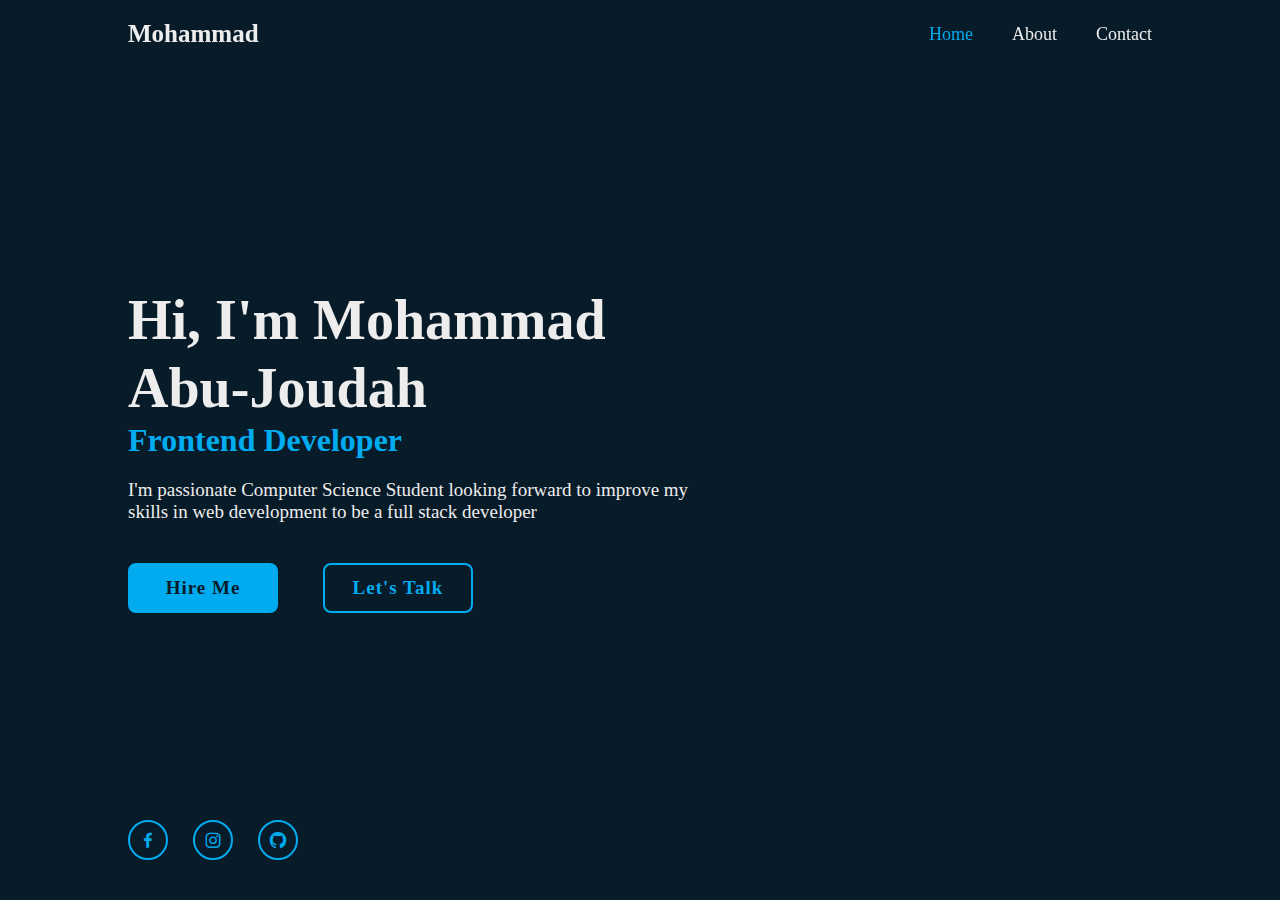
<file: index.html>
<!DOCTYPE html>
<html lang="us">
<head>
<meta charset="UTF-8"> 
<meta name="viewport" content="width=device-width,initial-scale=1.0">
<title>My Portfolio</title>
<link rel="stylesheet" href="./style.css">
<link href='https://unpkg.com/boxicons@2.1.4/css/boxicons.min.css' rel='stylesheet'>
</head>


<body>
<header class="header">
<a href="#" class="logo">Mohammad</a> 
<nav class="navbar">
    <a class="active"href="./index.html">Home</a>
<a href="./public/aboutme.html">About</a>
<a href="./public/contactme.html">Contact</a>
</nav>
</header>
<section class="home" >
    <div class="home-content">
        <h1>Hi, I'm Mohammad Abu-Joudah</h1>
        <h3>Frontend Developer</h3>
        <p>I'm passionate Computer Science Student looking forward to improve my skills in web development to be a full stack developer</p>
        <div class="btn-box">
            <a href="https://www.linkedin.com/in/mohammed-abujoudah-98918922a/">Hire Me</a>
            <a href="#">Let's Talk</a>
        </div>
    </div>
    <div class="home-sci">
        <a href="https://web.facebook.com/profile.php?id=100079478913557"><i class='bx bxl-facebook'></i></a>
        <a href="https://www.instagram.com/m1_.oj/"><i class='bx bxl-instagram' ></i></a>
        <a href="https://github.com/Mjoudah1"><i class='bx bxl-github'></i></a>
        
    </div>
    <span class="home-imghover"></span>
</section>

</body>








</html>
</file>
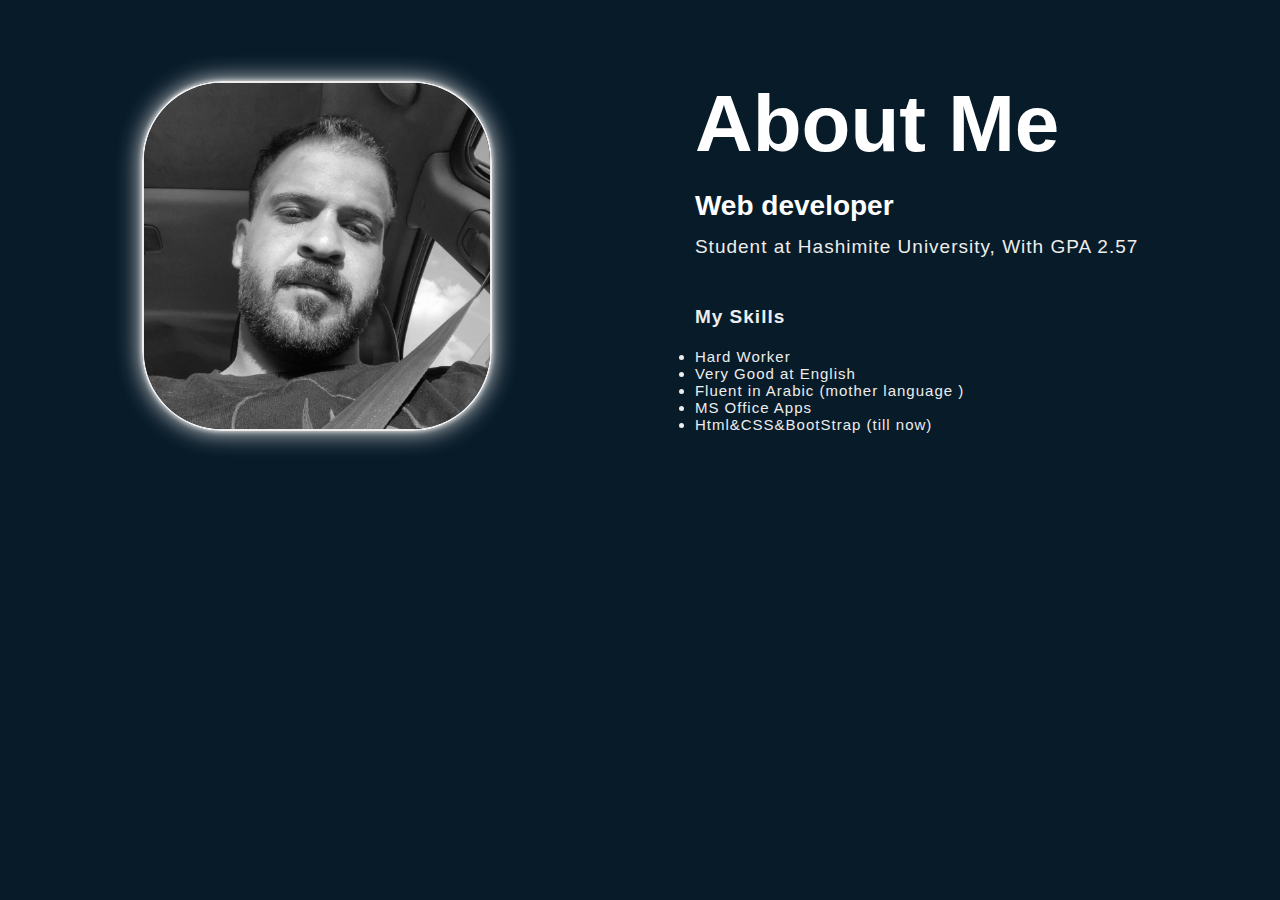
<file: public/aboutme.html>
<!DOCTYPE html>
<html lang="us">
    <head>
        <meta charset="UTF-8">
        <meta name="viewport" content="width=device-width,initial-scale=1.0">
        <title>About Me</title>
        <link rel="stylesheet" href="./style.css">

    </head>
    <body>
        <section class ="about">
            <div class="main">
                <img src="../assets/images/IMG_20231201_235943_012.webp" alt="">
                <div class="about-text">
                    <h1>About Me</h1>
                        <h5>Web developer<span>
                               
                        </span></h5>
                        <p>
                            Student at Hashimite University, With GPA 2.57<br />

                        </p>
                        <h2>My Skills</h2>
                        <ul>
                            <li>Hard Worker</li>
                               <li>Very Good at English</li> 
                                <li>
                                    Fluent in Arabic (mother language )
                                </li>
                               <li> MS Office Apps</li>
                               <li>Html&CSS&BootStrap (till now)</li>
                                
                         </ul>
                    </div>
            </div>

        </section>
    </body>




</html>
</file>
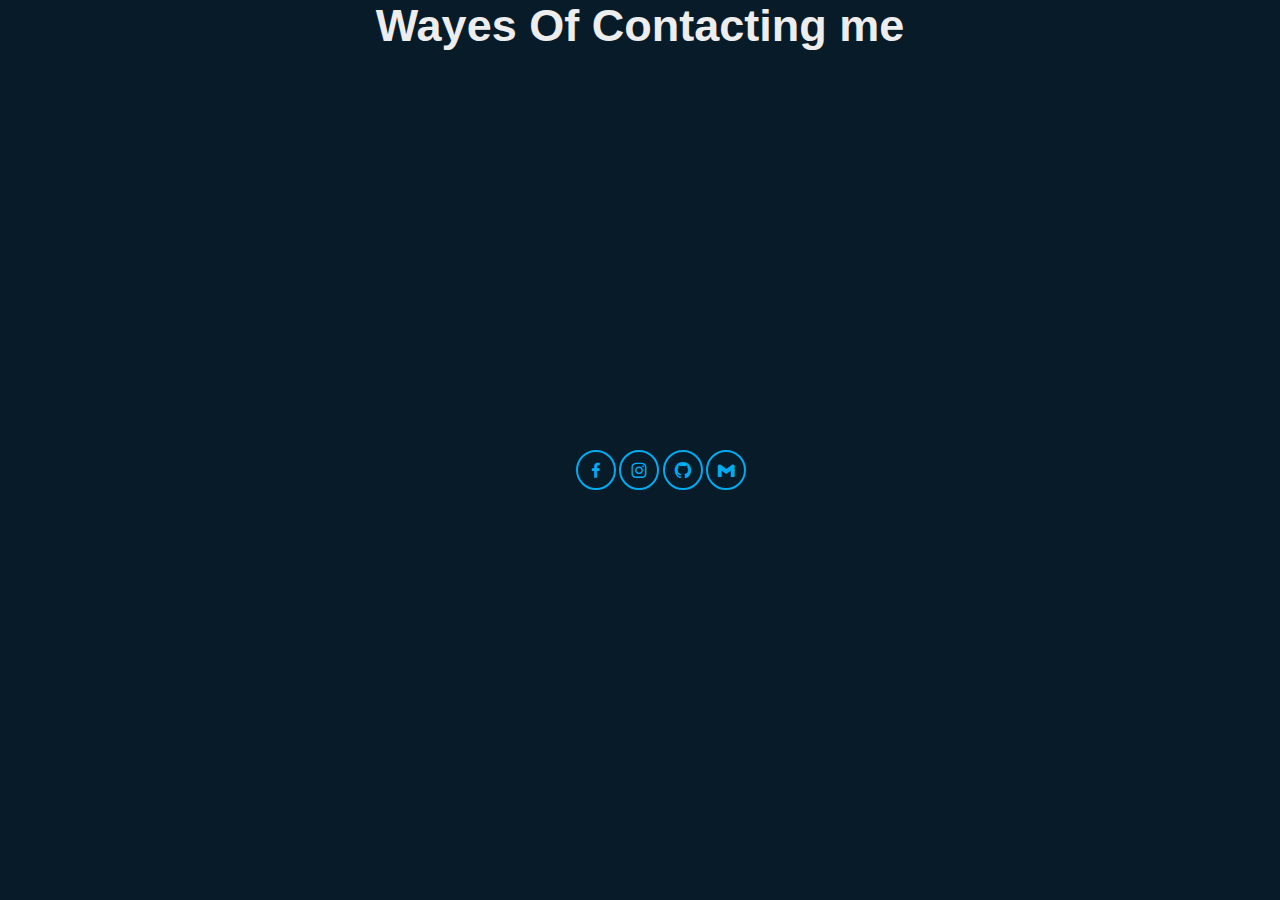
<file: public/contactme.html>
<!DOCTYPE html>
<html>
    <head>
        <meta charset="UTF-8">
        <meta name="viewport" content="width=device-width,initial-scale=1.0">
        <title>Contact Me</title>
        <link href="./style2.css" rel="stylesheet">
        <link href='https://unpkg.com/boxicons@2.1.4/css/boxicons.min.css' rel='stylesheet'>
    </head>

    <body>
        <div class="head">
            <h1>Wayes Of Contacting me </h1>
         </div>
         <div class="home-sci">
            <a href="https://web.facebook.com/profile.php?id=100079478913557"><i class='bx bxl-facebook'></i></a>
            <a href="https://www.instagram.com/m1_.oj/"><i class='bx bxl-instagram' ></i></a>
            <a href="https://github.com/Mjoudah1"><i class='bx bxl-github'></i></a>
             <a href = "mailto:mjoudah0200@gmail.com" ><i class='bx bxl-gmail'></i></a>         
            
            
         </div>
         
        </body>




    </html>
</file>
<file: style.css>
*{
    margin:0;
    padding:0;
    box-sizing: border-box;
    font-family: 'Times New Roman', Times, serif;


}

body{
   background: #081b29;
    color: #ededed;

}
.header{
position: fixed;
top: 0;
left: 0;
width: 100%;
padding:20px 10%;
background:transparent;
display: flex;
justify-content: space-between;
align-items: center;
z-index: 100;

}
.logo{
    position: relative;
    font-size: 25px;
    color: #ededed;
    text-decoration: none;
    font-weight: 600;

}
.logo::before{
content: '';
position: absolute;
top: 0;
right: 0;
width: 100%;
background:#081b29;
animation: showRight 1s ease forwards;
animation-delay:.4s;

}
.navbar a{
font-size: 18px;
color:#ededed;
text-decoration: none;
font-weight: 500 ;
margin-left: 35px;
transition: .3s;
}
.navbar a:hover , 
.navbar a.active {
color:#00abf0;

}
.home{
height: 100vh;
background: url(#) no-repeat;
background-size: cover;
background-position: center;
display: flex;
align-items: center;
padding: 0 10%;

}

.home-content{
    
    max-width: 600px;
    

}
.home-content h1{
   position: relative;
    font-size: 56px;
    font-weight: 700;
    line-height: 1.2;

}
.home-content h1::before{
    content: '';
    position: absolute;
    top: 0;
    right: 0;
    width: 100%;
    background:#081b29;
    animation: showRight 1s ease forwards;
    animation-delay:1s;
    
    }
.home-content h3{
    font-size: 32px;
    font-weight: 700;
    color: #00abf0;
}
.home-content h3::before{
    content: '';
    position: absolute;
    top: 0;
    right: 0;
    width: 100%;
    background:#081b29;
    animation: showRight 1s ease forwards;
    animation-delay:1.3s;
    
    }
.home-content p {
    font-size: 19px;
    margin: 20px 0 40px;
}
.home-content .btn-box{
    display: flex;
    justify-content: space-between;
    
    width: 345px;
    height: 50px;
  
}
.btn-box a { 
    position: relative;
    display: inline-flex;
    justify-content: center;
    align-items: center;
    width: 150px;
    height: 100%;
    background: #00abf0;
    border: 2px solid #00abf0;
    border-radius: 8px;
    font-size: 19px;
    color: #081b29;
    text-decoration:none ;
    font-weight: 600;
    letter-spacing: 1px;
    z-index: 1;
    overflow: hidden;
    transition: .5s;

}
.btn-box a:nth-child(2){
    background: transparent;
    color: #00abf0;
}
.btn-box a:nth-child(2):hover{
color: #081b29;
}
.btn-box a:nth-child(2)::before{
    background: #00abf0;
}
.btn-box a::before {
content: '';
position: absolute;
top: 0;
left: 0;
width: 0;
height: 100%;
background:#081b29 ;
z-index: -1;
transition: .5s;
}
.btn-box a:hover{
    color: #00abf0;
}
.btn-box a:hover::before{
    width: 100%;

}
.home-sci{
    position:absolute;
    bottom: 40px;
    width: 170px;
   display: flex;
   justify-content: space-between;
}
.home-sci a{
    position: relative;
    justify-content: center;
    align-items: center;
    display: inline-flex;
    width: 40px;
    height: 40px;
    background:transparent ;
    border: 2px solid #00abf0;
    border-radius: 50%;
    font-size: 20px;
    color: #00abf0;
    text-decoration: none;
    z-index: 1;
    overflow: hidden;
    transition: .5s;
}
.home-sci a:hover{
color: #081b29;
}
.home-sci a::before{
    content: '';
    position:absolute;
    top: 0;
    left: 0;
    width: 0;
    height: 100%;
    background:#00abf0 ;
    z-index: -1;
    transition: .5s;

}
.home-sci a:hover:before{
width: 100%;
}
.home-imghover{
    position: absolute;
    top: 0;
    right: 30px;
    width: 500px;
    height: 100%;
    background: transparent;
    transition: 3s;
}
.home-imghover:hover{
    background:#081b29;
    opacity: .8;

}

/*KEYFRAMES ANIMATION*/

@keyframes showRight{
    100%{
        width: 0;

    }
}
</file>
<file: public/style.css>
*{
    padding: 0;
    margin: 0;
    box-sizing: border-box;
    font-family: 'Franklin Gothic Medium', 'Arial Narrow', Arial, sans-serif;

}
.about{
    min-height: 100vh;
    width: 100%;
    padding: 78px 0px;
   background:#081b29;

}
.about img{

border: 2px solid #ededed ;
height: 350px;
width: 350px;
box-shadow: 0 0 5px #ededed,
            0 0 25px #ededed;
border-radius: 5em;
transition: 0.5s ease;
}
.main{
    width: 1200px;
    max-width: 95%;
    margin: 0 auto;
    display: flex;
    align-items: center;
    justify-content: space-around;
}
.about-text h1{
    color: white;
    font-size: 80px;
    text-transform: capitalize;
    margin-bottom: 20px;

} 
.about-text h5{
    color: white;
    font-size: 28px;
    text-transform: 25px;
    margin-bottom: 0.4em;

} 
span{
    color: #ededed;
}
.about-text p {
    color: #ededed;
    letter-spacing: 1px;
    line-height: 28px;
    font-size: 19px;
    margin-bottom: 45px;

}
.about h2{
    color: #ededed;
    letter-spacing: 1px;
    line-height: 22px;
    font-size: 19px;
    margin-bottom: 20px;

}
ul{
    color: #ededed;
    letter-spacing: 1px;
    line-height: normal;
    font-size: 15px;
    
}
</file>
<file: public/style2.css>
*{
    padding: 0;
    margin: 0;
    box-sizing: border-box;
    font-family: 'Franklin Gothic Medium', 'Arial Narrow', Arial, sans-serif;

}
body{
    background: #081b29;
    color: #ededed;
}
h1{
    font-size: 45px;
    text-align: center;


}
.home-sci{
    position:absolute;
   left: 45%;
    top: 50px;
    bottom: 10px;
    align-items: center;
    width: 170px;
   display: flex;
   justify-content: space-between;
}
.home-sci a{
    position: relative;
    justify-content: center;
    align-items: center;
    display: inline-flex;
    width: 40px;
    height: 40px;
    background:transparent ;
    border: 2px solid #00abf0;
    border-radius: 50%;
    font-size: 20px;
    color: #00abf0;
    text-decoration: none;
    z-index: 1;
    overflow: hidden;
    transition: .5s;
}
.home-sci a:hover{
color: #081b29;
}
.home-sci a::before{
    content: '';
    position:absolute;
    top: 0;
    left: 0;
    width: 0;
    height: 100%;
    background:#00abf0 ;
    z-index: -1;
    transition: .5s;

}
.home-sci a:hover:before{
width: 100%;
}
</file>
